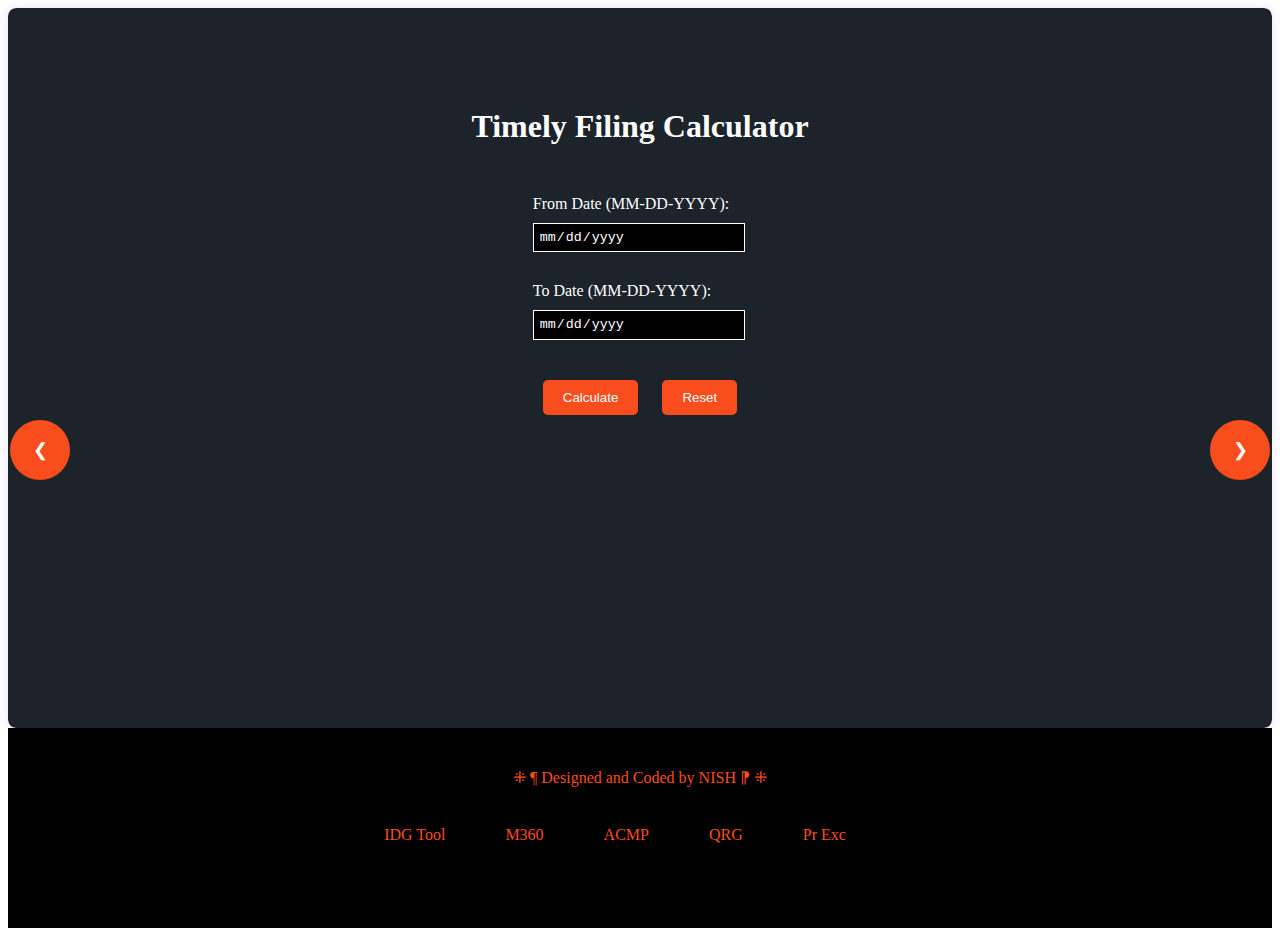
<file: Index.html>
<!DOCTYPE html>
<html lang="en">
<head>
	<meta charset="UTF-8">
	<meta name="viewport" content="width=device-width, initial-scale=1.0">
	<title>Calculator</title>
	<link rel="icon" href="./budget.png" type="image/x-icon">
	<link rel="stylesheet" href="./style.css">
</head>

<body>
<div class="carousel-container">

  <!-- Date Difference Calculator Section -->

  <div class="carousel-item active">
    <iframe src="./datediff/datediff.html"></iframe>
  </div>

  <!-- Julian Date Convertor -->

  <div class="carousel-item">
    <iframe src="./julianconvertor/JulianConvertor.html"></iframe>
  </div>

</div>
	
<!-- Previous and Next buttons -->
	<button class="prev" onclick="prevPage()">&#10094;</button>
	<button class="next" onclick="nextPage()">&#10095;</button>


<footer>
	<p class="nish">⁜ ¶ Designed and Coded by NISH ⁋ ⁜</p><be><br>
	<p>
	   <a href="https://eshare.elevancehealth.com/home/sites/operations/getobject.cfm?objectID=37201821-1221-4245-8242-abc9aeb3e722" class="footer-link" target="_blank">IDG Tool</a>
           <a href="https://member360.corp.agp.ads/P360Prod/identityserver/local/login?signInId=b808c3bfc57b9f3250c67a2453a1b6a6" class="footer-link" target="_blank">M360</a>
	   <a href="https://acmp.internal.das/acmp/um/dashboardHome" class="footer-link" target="_blank">ACMP</a>
	   <a href="https://eshare.elevancehealth.com/home/" class="footer-link" target="_blank">QRG</a>
           <a href="https://collaborate.wellpoint.com/:x:/r/sites/msteams_d914bb/Value-Based-Learning/_layouts/15/doc2.aspx?sourcedoc=%7B26805FE3-25BE-443C-B9E1-7B1AFF4FA5E2%7D&file=Provider%20Penalty%20Exclusion%20List.xlsx&action=default&mobileredirect=true" class="footer-link" target="_blank">Pr Exc</a>
	</p>
</footer>

<script src="./main.js"></script>

</body>
</html>
</file>
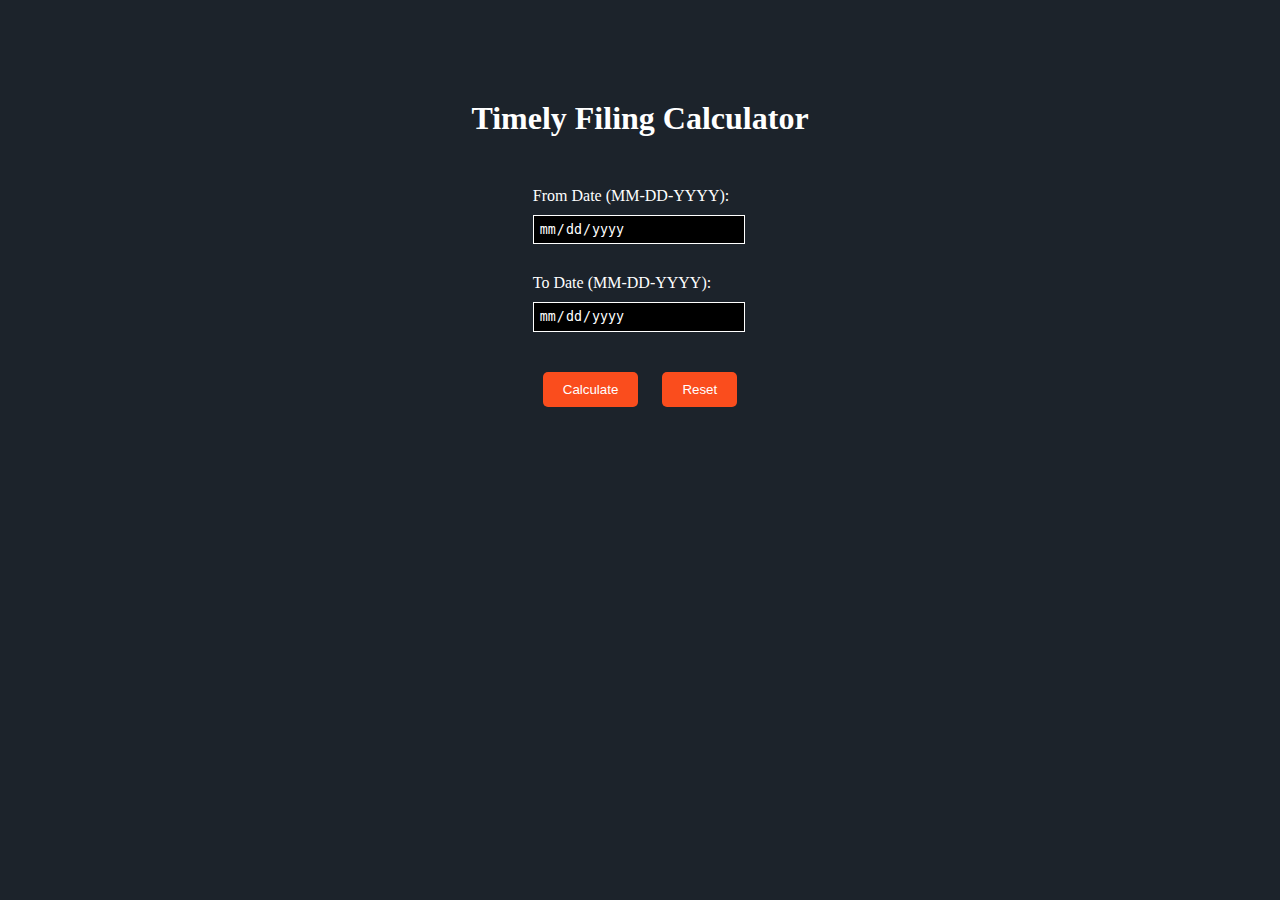
<file: datediff/datediff.html>
<!DOCTYPE html>
<html lang="en">
	
<head>
  <meta charset="UTF-8">
  <meta name="viewport" content="width=device-width, initial-scale=1.0">
  <title>Gap Between Days Calculator</title>
  <link rel="stylesheet" href="./ddstyle.css">  
</head>

<body>
  <h1>Timely Filing Calculator</h1>
  <div class="container">  
	<div class="form-label">
  		<form action="javascript:void(0)">

  		  <label for="from">From Date (MM-DD-YYYY):</label>

  		  <input type="date" id="from" required>

  		  <label for="to">To Date (MM-DD-YYYY):</label>

  		  <input type="date" id="to" required>

  		  <br>
	<div class="btn-container">
            
	      <div class="btn-container-list">
		    <button onclick="calculate()">Calculate</button>
   		    <button onclick="document.getElementById('from').value = ''; document.getElementById('to').value = ''; document.getElementById('result').innerHTML = ''">Reset</button>
	      </div>
	</div>
		
    		
  		</form>
<p id="result"></p>
	</div>
</div>

<script src="./ddmain.js"></script>
 
</body>
</html>
</file>
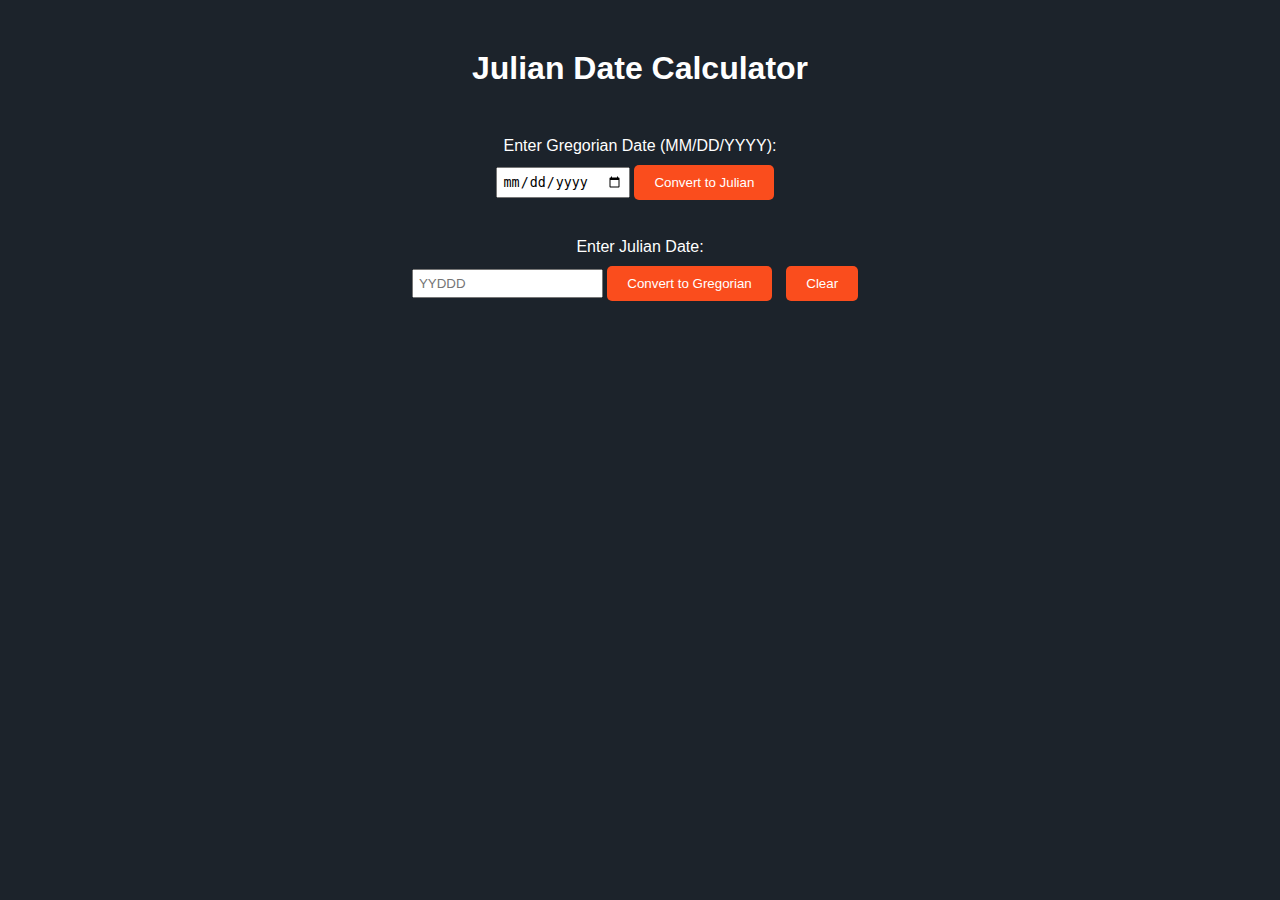
<file: julianconvertor/JulianConvertor.html>
<!DOCTYPE html>
<html lang="en">
<head>
    <meta charset="UTF-8">
    <meta name="viewport" content="width=device-width, initial-scale=1.0">
    <title>Date Converter</title>
    <link rel="stylesheet" href="./jcstyle.css">

</head>
<body>
     <h1>Julian Date Calculator</h1>
    <label for="gregorianDate">Enter Gregorian Date (MM/DD/YYYY):</label>
    <input type="date" id="gregorianDate">
    <button onclick="convertToJulian()">Convert to Julian</button>
    <label for="julianDate">Enter Julian Date:</label>
    <input type="number" id="julianDate" placeholder="YYDDD">
    <button onclick="convertToGregorian()">Convert to Gregorian</button>
    <button onclick="clearFields()">Clear</button>
    <div id="result"></div>

<script src="./jcmain.js"></script>

</body>
</html>
</file>
<file: style.css>
body {
  font-family: roboto;
}  

.carousel-container {
  width: 100%;
  height: 80vh;	
  overflow: hidden;
  position: relative;
  border-radius: 8px;
  box-shadow: 0 0 10px rgba(0, 0, 0, 0.1);
}

/* Style for carousel items */
.carousel-item {
  display: none;
  transition: opacity 0.5s ease;
  height: 100%
}

/* Style for active carousel item */
.active {
  display: block;
}

/* Style for iframe */
iframe {
  border: none;
  width: 100%;
  height: 80vh;
  border-radius: 8px;
  overflow: hidden;
}

/* Style for buttons */
button {
  position: absolute;
  top: 50%;
  transform: translateY(-50%);
  background-color: #fa4d1d;
  color: #fff;
  border: none;
  border-radius: 50%;
  width: 60px;
  height: 60px;
  font-size: 18px;
  cursor: pointer;
  transition: background-color 0.3s ease;
}

button:hover {
  color: #fa4d1d;
      background-color: #fff;
}

/* Style for Previous button */
.prev {
  left: 10px;
}

/* Style for Next button */
.next {
      right: 10px;
}

footer {
  text-align: center;
  height: 20vh;
  padding: 10px 0;
  background-color: #000000;
}

footer p {
  color: #fa4d1d;
  display: flex;
  justify-content: center;	
  margin-bottom: 5px;
}

footer .nish {
margin-top: 30px
}

footer p .footer-link {
  color: #fa4d1d;
  text-decoration: none;
  padding-right: 50px;
  margin: 0 5px;
}
</file>
<file: datediff/ddstyle.css>
body {
  margin: 100px auto;
  background-color: #1c232b;
  color: #fff;
  font-family: roboto;
}

h1 {
  text-align: center;
  font-size: 2rem;
  margin-bottom: 50px;
}

label {
  display: block;
  margin-bottom: 10px;
}

input {
  background-color: #000;
  color: #fff;
  border: 1px solid #fff;
  padding: 5px;
  width: 200px;
}

button {
  background-color: #fff;
  color: #000;
  border: none;
  padding: 5px 10px;
  cursor: pointer;
}

#result {
  margin-top: 20px;
  font-weight: bold;
}	

.container {
display: flex;
justify-content: center;
align-items: center;
width: 100%;
height:100%

}
.form-label {
height: 300px;

}

.form-label form label:nth-of-type(2) {
padding-top: 30px;

}

.btn-container {
display: flex;
justify-content: center;
align-items: center;
margin-top: 30px
}

.btn-container .btn-container-list button {
        padding: 10px 20px;
        background-color: #fa4d1d;
        color: white;
        border: none;
        border-radius: 5px;
        cursor: pointer;
        margin: 10px;
}
</file>
<file: julianconvertor/jcstyle.css>
body {
background-color: #1c232b;
    font-family: Arial, sans-serif;
    text-align: center;
    margin: 50px;
}

h1 {
Color: #fff;
    text-align: center;
    font-size: 2rem;
    margin-bottom: 50px;
}

label {
color: #fff;
    display: block;
    margin-bottom: 10px;
}

label:nth-of-type(2) {
margin-top: 20px;
}

input {
    padding: 5px;
    margin-bottom: 20px;
}
button {
    padding: 10px 20px;
    background-color: #fa4d1d;
    color: white;
    border: none;
    border-radius: 5px;
    cursor: pointer;
    margin-right: 10px;
}
#result {
color: #fff;
    font-weight: bold;
    margin-top: 20px;
}
</file>
